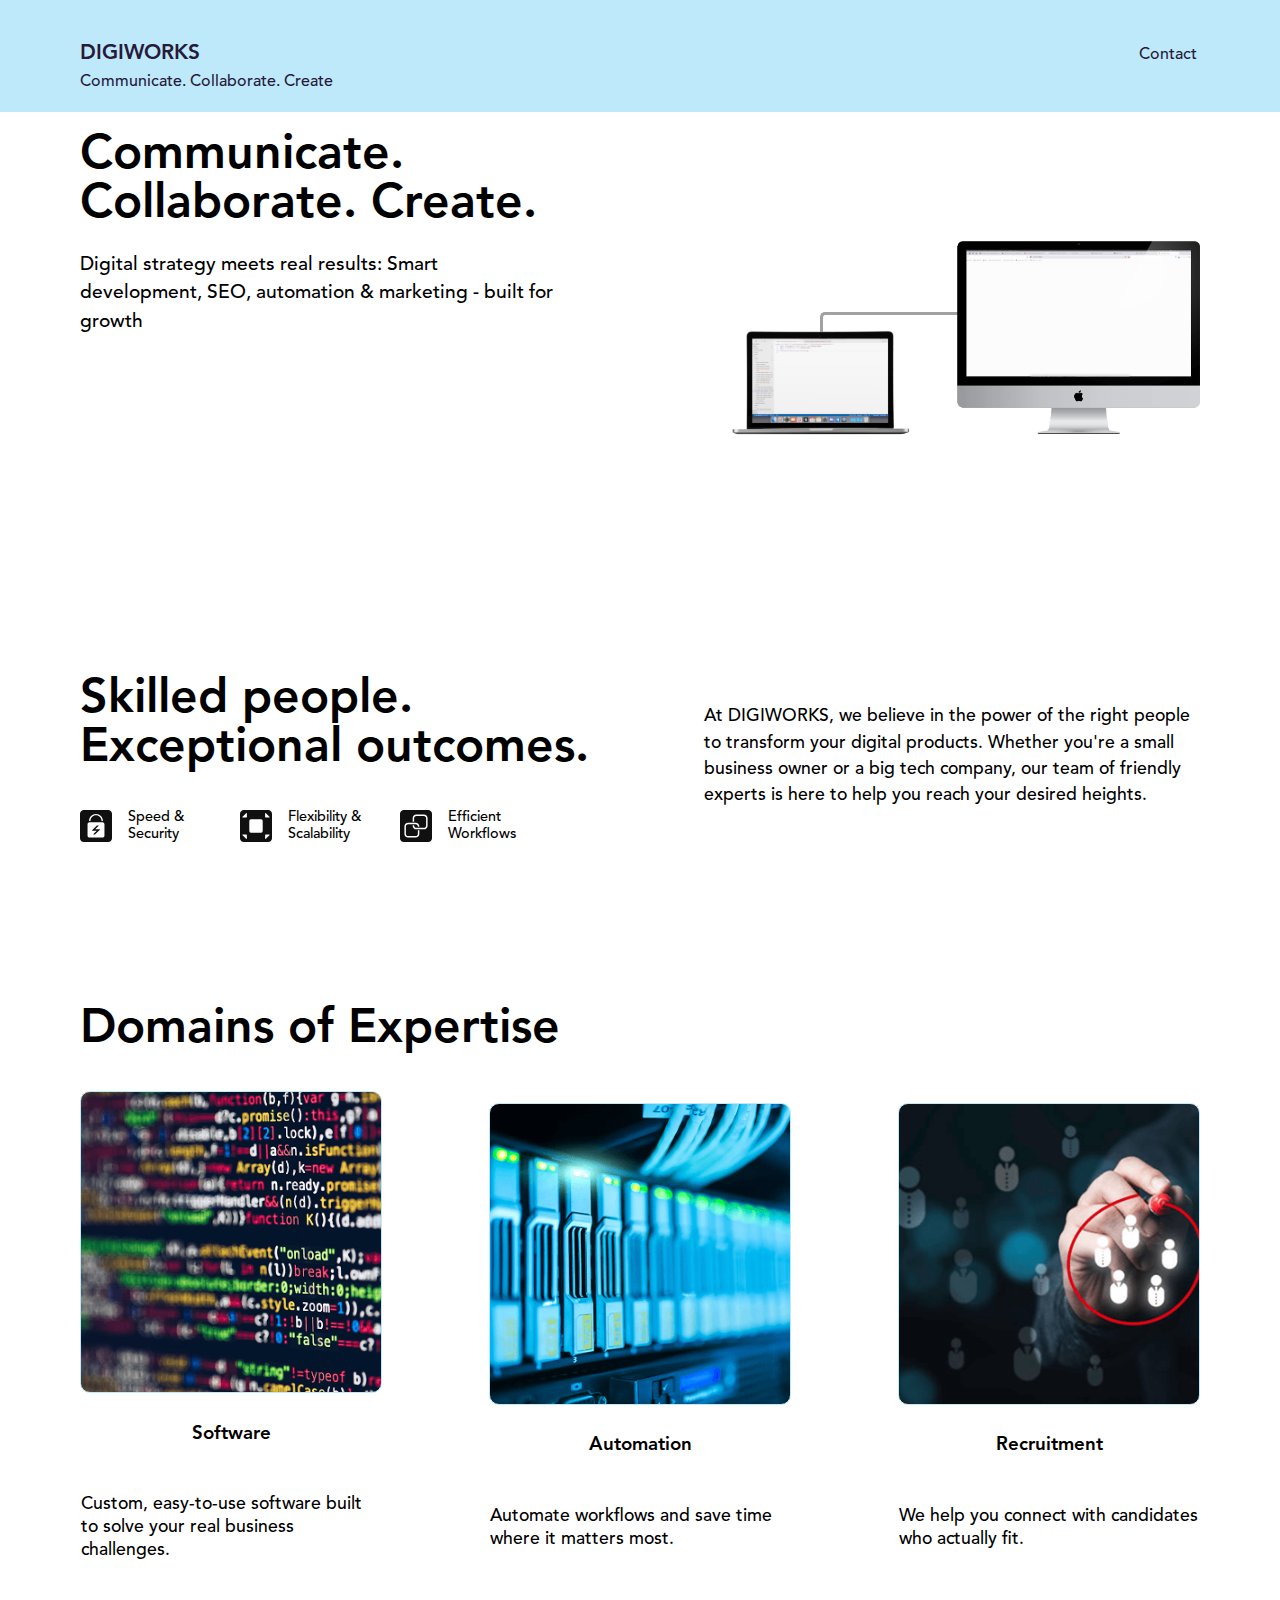
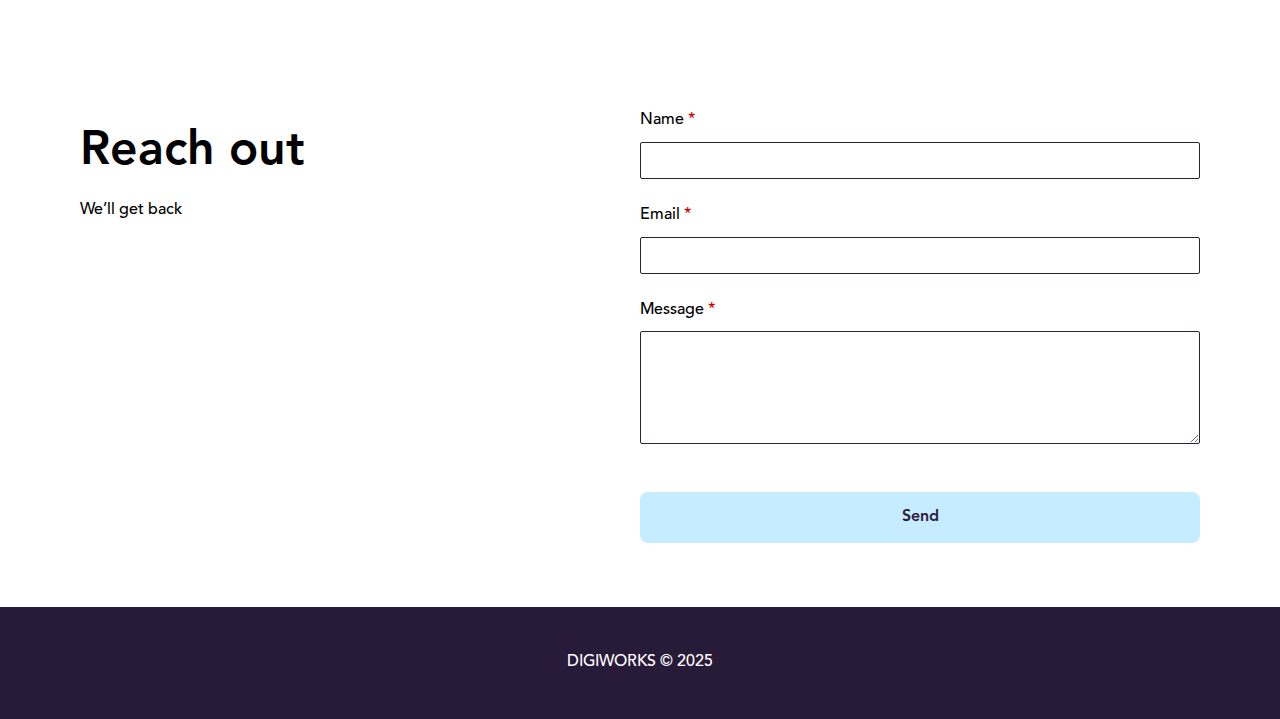
<file: index.html>
<!DOCTYPE html>
<html lang="en">

<head>
  <meta charset="UTF-8" />
  <meta name="viewport" content="width=device-width, initial-scale=1.0" />
  <title>Home | DIGIWORKS</title>
  <link rel="stylesheet" href="index.css" />
</head>

<body>
  <header>
    <div class="header-container">
      <div>
        <h1>digiworks</h1>
        <p>Communicate. Collaborate. Create</p>
      </div>
      <nav aria-label="Main navigation">
        <ul>
          <li><a href="#contact">Contact</a></li>
        </ul>
      </nav>
    </div>
  </header>

  <main>
    <section id="hero">
      <div class="hero-text">
        <div>
          <h2>Communicate.</h2>
          <h2 class="hero-text-second-line">Collaborate. Create.</h2>
        </div>
        <p>Digital strategy meets real results: Smart development, SEO, automation & marketing - built for growth</p>
      </div>
      <div class="hero-image-container">
        <div class="bend-line">
          <div class="dot"></div>
        </div>
        <img src="assets/images/devices.png" class="hero-devices" alt="devices">
        <img src="assets/image_sequences/code_sequence.gif" class="hero-code-sequence" alt="code sequence">
        <img src="assets/image_sequences/result_sequence.gif" class="hero-result-sequence" alt="result sequence">
      </div>
    </section>

    <section id="skilled-people">
      <div>
        <h2>Skilled people.</h2>
        <h2>Exceptional outcomes.</h2>
        <div class="skilled-people-icons">
          <div class="skilled-people-icon">
            <img src="assets/icons/speed_icon.svg" alt="speed icon" class="speed-icon">
            <p>Speed & Security</p>
          </div>
          <div class="skilled-people-icon">
            <img src="assets/icons/flexibility_icon.svg" alt="flexibility icon" class="flexibility-icon">
            <p>Flexibility & Scalability</p>
          </div>
          <div class="skilled-people-icon">
            <img src="assets/icons/collaboration_icon.svg" alt="collaboration icon" class="collaboration-icon">
            <p>Efficient Workflows</p>
          </div>
        </div>
      </div>
      <p class="skilled-people-text">
        At DIGIWORKS, we believe in the power of the right people to transform your digital products. Whether you're a
        small business owner or a big tech company, our team of friendly experts is here to help you reach your desired
        heights.
      </p>
    </section>

    <section id="expertise">
      <div class="expertise-heading">
        <h2>Domains of Expertise</h2>
      </div>
      <div class="expertise-container">
        <div class="expertise-item">
          <div class="software-image"></div>
          <h3>Software</h3>
          <p>Custom, easy-to-use software built to solve your real business challenges.</p>
        </div>

        <div class="expertise-item">
          <div class="big-data-image"></div>
          <h3>Automation</h3>
          <p>Automate workflows and save time where it matters most.</p>
        </div>

        <div class="expertise-item">
          <div class="recruitment-image"></div>
          <h3>Recruitment</h3>
          <p>We help you connect with candidates who actually fit.</p>
        </div>
      </div>
    </section>

    <section id="contact">
      <div class="contact-heading">
        <h2>Reach out</h2>
        <p>We’ll get back</p>
      </div>
      <form class="contact-form" name="contact" method="POST" data-netlify="true" data-netlify-recaptcha="true"
        action="/thank-you.html">
        <input type="hidden" name="form-name" value="contact">
        <div class="field">
          <label for="first-name">Name <span class="required">*</span></label>
          <input type="text" id="first-name" name="first-name" required />
        </div>
        <div class="field">
          <label for="email">Email <span class="required">*</span></label>
          <input type="email" id="email" name="email" required />
        </div>
        <div class="field">
          <label for="message">Message <span class="required">*</span></label>
          <textarea id="message" name="message" rows="5" required></textarea>
        </div>
        <div data-netlify-recaptcha="true"></div>

        <button type="submit">Send</button>
      </form>
    </section>
  </main>
  <footer>
    <p>DIGIWORKS © 2025</p>
  </footer>
</body>

</html>
</file>
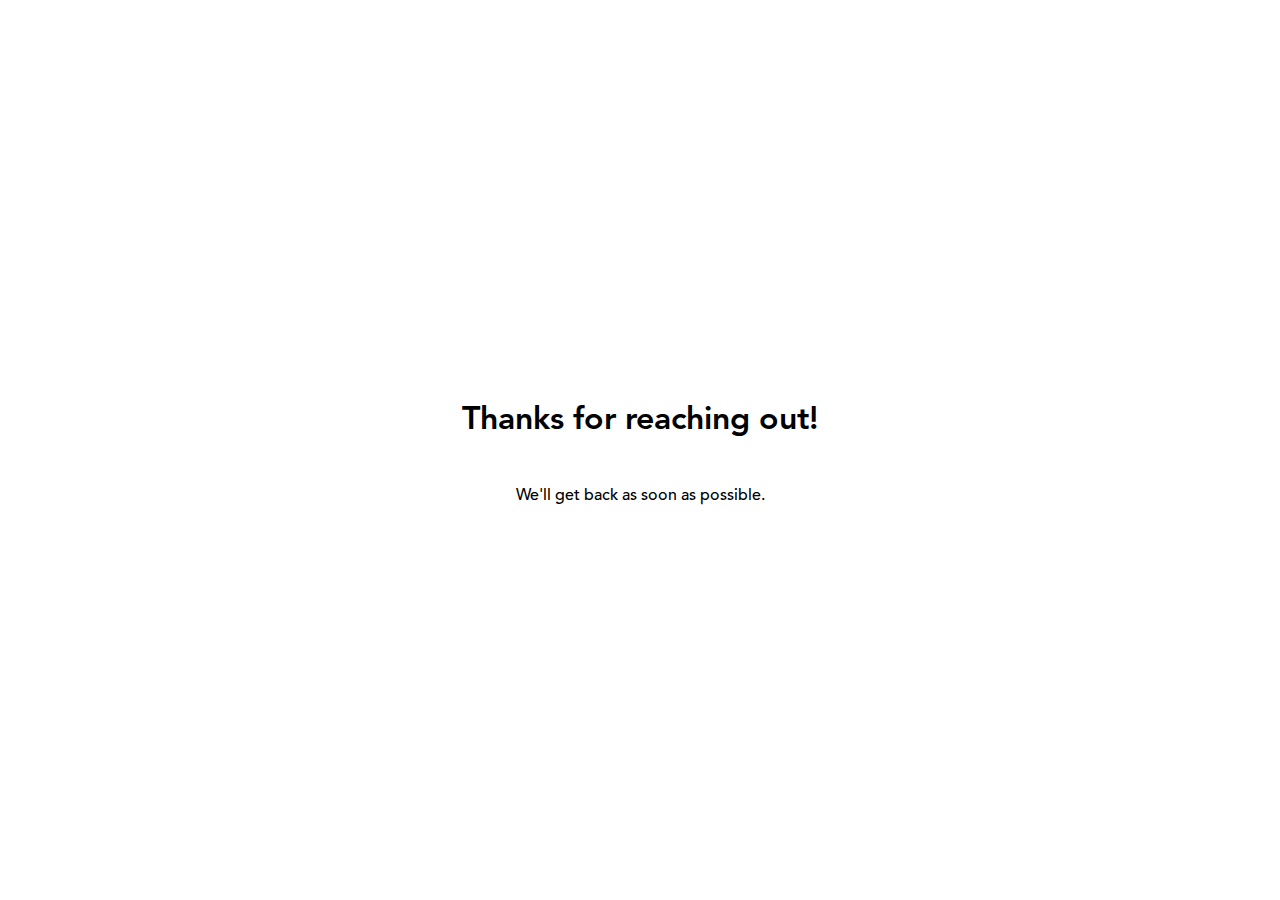
<file: thank-you.html>
<!DOCTYPE html>
<html lang="en">

<head>
  <meta charset="UTF-8" />
  <meta name="viewport" content="width=device-width, initial-scale=1.0" />
  <title>Thank You</title>
  <link rel="stylesheet" href="index.css">
</head>

<body>
  <section class="thank-you-section">
    <h1>Thanks for reaching out!</h1>
    <p>We'll get back as soon as possible.</p>
  </section>
</body>

</html>
</file>
<file: index.css>
@keyframes moveDot {
  0% {
    bottom: 0;
    left: -6px;
  }

  50% {
    bottom: 26px;
    left: -6px;
  }

  100% {
    bottom: 26px;
    left: 129px;
  }
}

@font-face {
  font-family: 'Avenir';
  src: url('/assets/fonts/Avenir-medium.otf') format('opentype');
  font-weight: 500;
  /* or use 'normal' */
  font-style: normal;
}

@font-face {
  font-family: 'Avenir';
  src: url('/assets/fonts/Avenir-heavy.otf') format('opentype');
  font-weight: 600;
  /* 'bold' */
  font-style: normal;
}


/* Base styles for all devices */
* {
  font-family: 'Avenir', sans-serif;
}

html {
  scroll-behavior: smooth;
}

body {
  margin: 0;
  font-family: Arial, sans-serif;
  line-height: 1.6;
}

main {
  background-color: #ffffff;
  max-width: 70rem;
  margin: 0 auto;
}

footer {
  justify-content: center;
  background-color: #281A39;
  color: #ffffff;
  max-width: initial;
}

header {
  background-color: #BDE9FB;
}

footer {
  padding: 1rem;
  height: 5rem;
  display: flex;
  justify-content: center;
  align-items: center;
}

.header-container {
  display: flex;
  justify-content: space-between;
  width: 100%;
  color: #281A39;
  text-align: center;
  height: 5rem;
  padding: 1rem;
  max-width: 70rem;
  margin: 0 auto;
}

.header-container h1 {
  text-align: left;
  text-transform: uppercase;
  margin-top: 0;
  margin-bottom: 0;
  font-size: 1.3rem;
  font-weight: 600;
}

.header-container p {
  margin-top: 0;
  margin-bottom: 0;
  font-weight: 500;
}

.header-container div {
  display: flex;
  flex-direction: column;
  justify-content: flex-end;
}

nav {
  margin: auto 0;
  color: #281A39;
}

nav ul {
  list-style: none;
  display: flex;
  column-gap: 1rem;
}

nav ul li {
  min-width: 4rem;
  display: flex;
  justify-content: center;
  align-items: center;
  font-weight: 500;
}

nav ul li:hover {
  color: #5C5168;
  font-weight: 600;
}

nav a {
  text-decoration: none;
  color: #281A39;
  text-transform: capitalize;
}

section {
  width: 100%;
}

#hero {
  display: flex;
  justify-content: space-between;
}

#hero h2 {
  font-size: 3rem;
  line-height: 0.2;
}

.hero-image-container {
  height: 480px;
  display: flex;
  justify-content: center;
  align-items: center;
  position: relative;
}

.hero-devices {
  z-index: 2;
  width: 480px;
}

.hero-code-sequence {
  position: absolute;
  left: 32px;
  bottom: 168px;
  width: 136px;
}

.hero-result-sequence {
  position: absolute;
  right: 0;
  bottom: 208px;
  width: 240px;
}

.hero-text p {
  font-size: 1.2rem;
  line-height: 1.5;
  max-width: 30rem;
  font-weight: 500;
}

.bend-line {
  width: 135px;
  height: 30px;
  border-top: 3px solid rgb(162, 162, 162);
  border-left: 3px solid rgb(162, 162, 162);
  position: absolute;
  left: 100px;
  top: 200px;
  border-radius: 5px;
  border-top-right-radius: 0;
}

.dot {
  width: 11px;
  height: 11px;
  background-color: rgb(30, 144, 255);
  border-radius: 50%;
  position: absolute;
  bottom: 0;
  left: -6px;
  animation: moveDot 2s linear infinite;
}

#skilled-people {
  display: flex;
  justify-content: space-between;
  align-items: center;
  padding: 4rem 0;
}

#skilled-people h2 {
  font-size: 3rem;
  line-height: 0.2;
}

.skilled-people-text {
  font-size: 1.1em;
  line-height: 1.5;
  max-width: 31rem;
  font-weight: 500;
}

.speed-icon,
.flexibility-icon,
.collaboration-icon {
  width: 2rem;
  height: 2rem;
}

.skilled-people-icons {
  display: flex;
  gap: 1rem;
}

.skilled-people-icon {
  display: flex;
  gap: 1rem;
  align-items: center;
}

.skilled-people-icon p {
  font-size: 0.9rem;
  font-weight: 500;
  max-width: 6rem;
  line-height: 1.2;
}

#expertise {
  display: flex;
  flex-direction: column;
  align-items: flex-start;
  gap: 1rem;
  padding: 4rem 0;
}

.expertise-container {
  display: flex;
  justify-content: space-between;
  align-items: center;
  gap: 1rem;
  width: 100%;
  max-width: 70rem;
}

.expertise-heading h2 {
  font-size: 3rem;
  line-height: 0.2;
}

.expertise-heading p {
  font-size: 1.1rem;
  line-height: 1.5;
  max-width: 30rem;
  font-weight: 500;
}

.expertise-container img {
  width: 300px;
}

.software-image,
.big-data-image,
.recruitment-image {
  width: 300px;
  height: 300px;
  border-radius: 10px;
  border: 1px solid #BDE9FB;
}

.software-image {
  background: url(assets/images/software.png);
  background-size: cover;
  background-position: center;
}

.big-data-image {
  background: url(assets/images/big_data.png);
  background-size: cover;
  background-position: center;
}

.recruitment-image {
  background: url(assets/images/recruitment.png);
  background-size: cover;
  background-position: center;
}

.expertise-item {
  display: flex;
  flex-direction: column;
  align-items: center;
  gap: 0.5rem;
}

.expertise-item p {
  font-size: 1.1em;
  line-height: 1.3;
  max-width: 300px;
  font-weight: 500;
}

#contact {
  display: flex;
  justify-content: center;
  align-items: flex-start;
  padding: 4rem 0;
}

#contact h2 {
  font-size: 3rem;
  line-height: 0.2;
}

.contact-heading {
  width: 100%;
}

.contact-form {
  max-width: 800px;
  width: 100%;
  margin: 0 auto;
  display: flex;
  flex-direction: column;
  gap: 1.5rem;
}

.field {
  display: flex;
  flex-direction: column;
}

label {
  margin-bottom: 0.5rem;
  font-weight: 500;
}

input,
textarea {
  border: 1px solid #2e203a;
  padding: 0.50rem;
  font-size: 1rem;
  border-radius: 2px;
  background-color: white;
}

button {
  background-color: #c6ecff;
  color: #2e203a;
  border: none;
  padding: 1rem;
  font-size: 1rem;
  font-weight: 600;
  cursor: pointer;
  border-radius: 8px;
}

button:hover {
  background-color: #b0e5ff;
}

.required {
  color: #cc0000;
}

.thank-you-section {
  display: flex;
  flex-direction: column;
  align-items: center;
  justify-content: center;
  height: 100vh;
}

/* Mobile styles */
@media (max-width: 768px) {
  main {
    padding: 8rem 1rem 0 1rem;
  }

  #hero,
  #skilled-people,
  #expertise,
  #contact {
    flex-direction: column;
  }

  header {
    z-index: 3;
    width: 100%;
  }

  .header-container {
    height: 18%;
    width: initial;
    align-items: center;
  }

  .header-container h1 {
    font-size: 2rem;
  }

  .header-container p {
    font-size: 1rem;
    width: 100%;
  }

  .header-container div {
    align-items: flex-start;
  }

  nav ul {
    justify-content: flex-end;
    font-size: 1.1rem;
  }

  .expertise-container {
    flex-direction: column;
  }

  #hero .hero-text-second-line {
    line-height: initial;
    margin-top: -8px;
  }

  .hero-text p {
    margin-top: -24px;
    padding-right: 1rem;
  }

  .hero-image-container {
    padding-right: 1rem;
    margin-left: -5px;
  }

  .hero-devices {
    width: 100%;
    padding-right: 1rem;
    max-width: 375px;
  }

  .hero-image-container {
    height: 200px;
  }

  .hero-code-sequence {
    width: 28%;
    left: 15px;
    bottom: 45px;
  }

  .hero-result-sequence {
    width: 46%;
    right: 28px;
    bottom: 79px;
  }

  .bend-line {
    width: 100px;
    left: 70px;
    top: 58px;
  }

  #skilled-people {
    padding: initial;
  }

  #skilled-people h2 {
    line-height: 1;
  }

  .skilled-people-icons {
    flex-direction: column;
    gap: 0;
  }

  .skilled-people-icon p {
    max-width: initial;
    font-size: 1.8rem;
  }

  .skilled-people-text {
    font-size: 1.5rem;
  }

  #expertise {
    padding: initial;
  }

  .expertise-heading h2 {
    line-height: 1;
  }

  .expertise-item {
    gap: 0;
  }

  .expertise-item h3 {
    font-size: 2rem;
  }

  .expertise-item p {
    font-size: 1.5rem;
    line-height: 1;
    margin-top: -10px;
  }

  #contact h2 {
    line-height: 1;
    margin: -10px 0 0 0;
  }

  .contact-heading p {
    font-size: 1.5rem;
  }

  /* Desktop styles (everything else) */
  @media (min-width: 769px) {
    main {
      padding: initial;
    }

    section {
      background-color: #fff;
      display: flex;
      justify-content: center;
      align-items: center;
    }

    .field {
      flex: 1;
    }
  }
}
</file>
